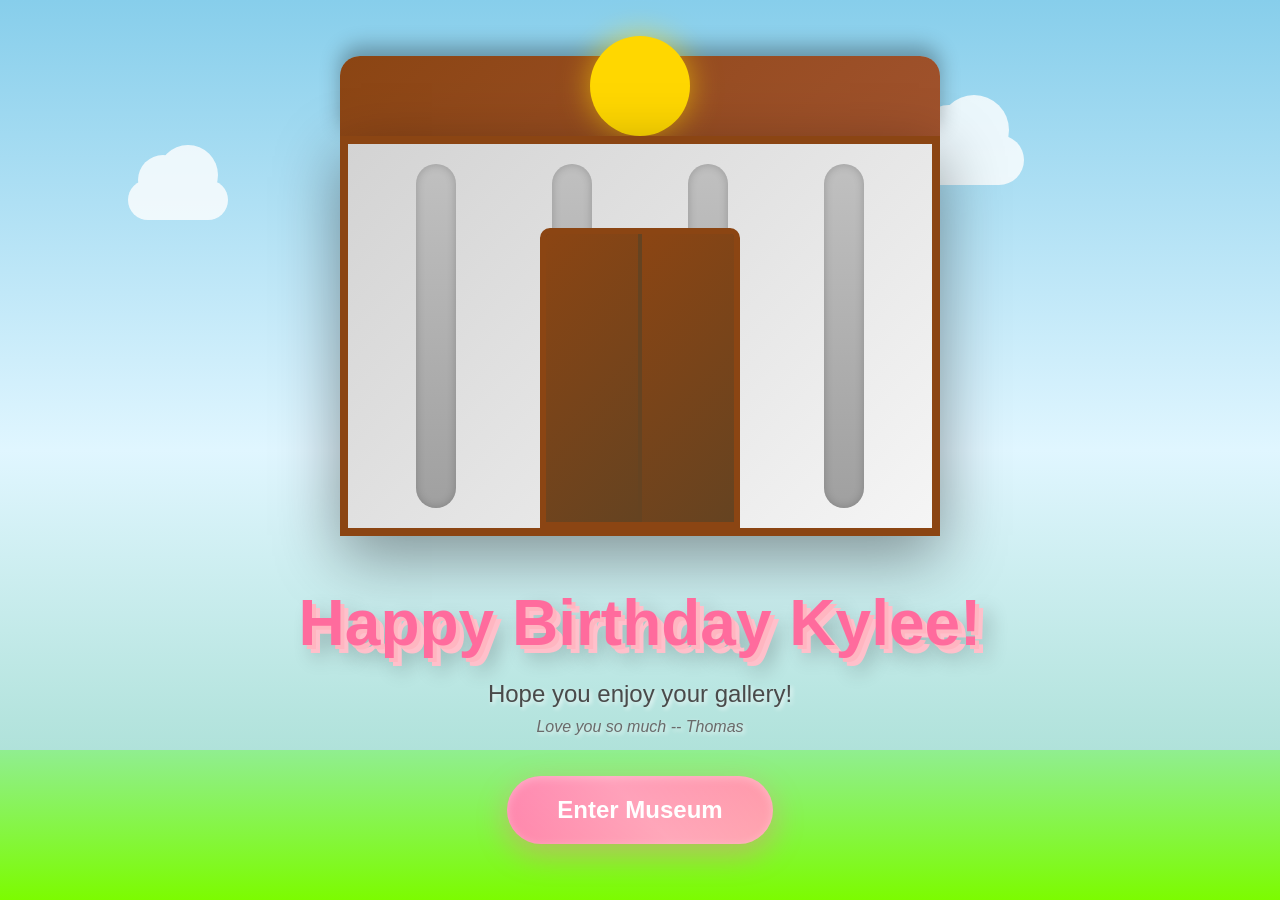
<file: index.html>
<!DOCTYPE html>
<html lang="en">
<head>
    <meta charset="UTF-8">
    <meta name="viewport" content="width=device-width, initial-scale=1.0">
    <title>Happy Birthday Kylee - Museum Entrance</title>
    <link rel="stylesheet" href="styles.css">
</head>
<body class="entrance-page">
    <div class="museum-entrance">
        <div class="museum-building">
            <div class="museum-roof"></div>
            <div class="museum-body">
                <div class="museum-columns">
                    <div class="column"></div>
                    <div class="column"></div>
                    <div class="column"></div>
                    <div class="column"></div>
                </div>
                <div class="museum-door">
                    <div class="door-frame">
                        <div class="door-left"></div>
                        <div class="door-right"></div>
                    </div>
                </div>
            </div>
        </div>
        
        <div class="entrance-content">
            <h1 class="birthday-title">Happy Birthday Kylee!</h1>
            <p class="subtitle">Hope you enjoy your gallery!</p>
            <p class="subtitle-small">Love you so much -- Thomas</p>
            <button class="enter-button" onclick="enterMuseum()">
                <span>Enter Museum</span>
                <div class="button-shine"></div>
            </button>
        </div>
        
        <div class="ground"></div>
        <div class="clouds">
            <div class="cloud cloud1"></div>
            <div class="cloud cloud2"></div>
            <div class="cloud cloud3"></div>
        </div>
    </div>
    
    <script src="script.js"></script>
</body>
</html>
</file>
<file: styles.css>
* {
    margin: 0;
    padding: 0;
    box-sizing: border-box;
}

body {
    font-family: 'Comic Sans MS', 'Marker Felt', 'Arial Rounded MT Bold', sans-serif;
    overflow: hidden;
    height: 100vh;
    width: 100vw;
}

/* ========== ENTRANCE PAGE ========== */
.entrance-page {
    background: linear-gradient(180deg, #87CEEB 0%, #E0F6FF 50%, #98D8C8 100%);
    display: flex;
    justify-content: center;
    align-items: center;
    position: relative;
    animation: skyShift 20s infinite;
}

@keyframes skyShift {
    0%, 100% { background: linear-gradient(180deg, #87CEEB 0%, #E0F6FF 50%, #98D8C8 100%); }
    50% { background: linear-gradient(180deg, #FFB6C1 0%, #FFE4E1 50%, #FFDAB9 100%); }
}

.museum-entrance {
    position: relative;
    width: 100%;
    height: 100%;
    display: flex;
    flex-direction: column;
    justify-content: center;
    align-items: center;
}

.museum-building {
    position: relative;
    z-index: 2;
    margin-bottom: 50px;
}

.museum-roof {
    width: 600px;
    height: 80px;
    background: linear-gradient(135deg, #8B4513 0%, #A0522D 100%);
    border-radius: 20px 20px 0 0;
    position: relative;
    box-shadow: 0 -10px 20px rgba(0,0,0,0.3);
}

.museum-roof::before {
    content: '';
    position: absolute;
    top: -20px;
    left: 50%;
    transform: translateX(-50%);
    width: 100px;
    height: 100px;
    background: #FFD700;
    border-radius: 50%;
    box-shadow: 0 0 30px rgba(255, 215, 0, 0.6);
}

.museum-body {
    width: 600px;
    height: 400px;
    background: linear-gradient(135deg, #D3D3D3 0%, #F5F5F5 100%);
    border: 8px solid #8B4513;
    position: relative;
    box-shadow: 0 20px 60px rgba(0,0,0,0.4);
}

.museum-columns {
    display: flex;
    justify-content: space-around;
    padding: 20px;
    height: 100%;
}

.column {
    width: 40px;
    height: 100%;
    background: linear-gradient(180deg, #C0C0C0 0%, #A0A0A0 100%);
    border-radius: 20px;
    box-shadow: inset 0 0 10px rgba(0,0,0,0.2);
}

.museum-door {
    position: absolute;
    bottom: 0;
    left: 50%;
    transform: translateX(-50%);
    width: 200px;
    height: 300px;
}

.door-frame {
    width: 100%;
    height: 100%;
    background: #654321;
    border: 6px solid #8B4513;
    border-radius: 10px 10px 0 0;
    position: relative;
    overflow: hidden;
}

.door-left, .door-right {
    position: absolute;
    top: 0;
    width: 50%;
    height: 100%;
    background: linear-gradient(135deg, #8B4513 0%, #654321 100%);
    transition: transform 0.6s ease;
}

.door-left {
    left: 0;
    border-right: 2px solid #654321;
}

.door-right {
    right: 0;
    border-left: 2px solid #654321;
}

.museum-entrance:hover .door-left {
    transform: translateX(-20px);
}

.museum-entrance:hover .door-right {
    transform: translateX(20px);
}

.entrance-content {
    text-align: center;
    z-index: 3;
    position: relative;
}

.birthday-title {
    font-size: 4rem;
    color: #FF6B9D;
    text-shadow: 
        4px 4px 0px #FFB6C1,
        8px 8px 0px #FFC0CB,
        12px 12px 20px rgba(0,0,0,0.3);
    margin-bottom: 20px;
    animation: bounce 2s infinite;
    font-weight: bold;
}

@keyframes bounce {
    0%, 100% { transform: translateY(0); }
    50% { transform: translateY(-10px); }
}

.subtitle {
    font-size: 1.5rem;
    color: #4A4A4A;
    margin-bottom: 10px;
    text-shadow: 2px 2px 4px rgba(255,255,255,0.8);
}

.subtitle-small {
    font-size: 1rem;
    color: #6A6A6A;
    margin-bottom: 40px;
    text-shadow: 2px 2px 4px rgba(255,255,255,0.8);
    font-style: italic;
}

.enter-button {
    position: relative;
    padding: 20px 50px;
    font-size: 1.5rem;
    font-weight: bold;
    color: white;
    background: linear-gradient(135deg, #FF6B9D 0%, #FF8E9B 100%);
    border: none;
    border-radius: 50px;
    cursor: pointer;
    box-shadow: 
        0 10px 30px rgba(255, 107, 157, 0.4),
        inset 0 2px 10px rgba(255,255,255,0.3);
    transition: all 0.3s ease;
    overflow: hidden;
    font-family: inherit;
}

.enter-button:hover {
    transform: translateY(-5px) scale(1.05);
    box-shadow: 
        0 15px 40px rgba(255, 107, 157, 0.6),
        inset 0 2px 10px rgba(255,255,255,0.4);
}

.enter-button:active {
    transform: translateY(-2px) scale(1.02);
}

.button-shine {
    position: absolute;
    top: -50%;
    left: -50%;
    width: 200%;
    height: 200%;
    background: linear-gradient(45deg, transparent, rgba(255,255,255,0.3), transparent);
    animation: shine 3s infinite;
}

@keyframes shine {
    0% { transform: translateX(-100%) translateY(-100%) rotate(45deg); }
    100% { transform: translateX(100%) translateY(100%) rotate(45deg); }
}

.ground {
    position: absolute;
    bottom: 0;
    width: 100%;
    height: 150px;
    background: linear-gradient(180deg, #90EE90 0%, #7CFC00 100%);
    z-index: 1;
}

.clouds {
    position: absolute;
    top: 0;
    left: 0;
    width: 100%;
    height: 100%;
    z-index: 1;
}

.cloud {
    position: absolute;
    background: white;
    border-radius: 50px;
    opacity: 0.8;
    animation: float 20s infinite;
}

.cloud::before,
.cloud::after {
    content: '';
    position: absolute;
    background: white;
    border-radius: 50px;
}

.cloud1 {
    width: 100px;
    height: 40px;
    top: 20%;
    left: 10%;
    animation-duration: 25s;
}

.cloud1::before {
    width: 50px;
    height: 50px;
    top: -25px;
    left: 10px;
}

.cloud1::after {
    width: 60px;
    height: 60px;
    top: -35px;
    right: 10px;
}

.cloud2 {
    width: 120px;
    height: 50px;
    top: 15%;
    right: 20%;
    animation-duration: 30s;
    animation-delay: -5s;
}

.cloud2::before {
    width: 60px;
    height: 60px;
    top: -30px;
    left: 15px;
}

.cloud2::after {
    width: 70px;
    height: 70px;
    top: -40px;
    right: 15px;
}

.cloud3 {
    width: 90px;
    height: 35px;
    top: 30%;
    left: 60%;
    animation-duration: 22s;
    animation-delay: -10s;
}

.cloud3::before {
    width: 45px;
    height: 45px;
    top: -20px;
    left: 10px;
}

.cloud3::after {
    width: 55px;
    height: 55px;
    top: -30px;
    right: 10px;
}

@keyframes float {
    0%, 100% { transform: translateX(0); }
    50% { transform: translateX(50px); }
}

/* ========== GALLERY PAGE ========== */
.gallery-page {
    background: #2C2C2C;
    display: flex;
    flex-direction: column;
    height: 100vh;
    overflow: hidden;
}

.gallery-header {
    background: linear-gradient(135deg, #4A4A4A 0%, #2C2C2C 100%);
    padding: 20px;
    display: flex;
    justify-content: space-between;
    align-items: center;
    box-shadow: 0 4px 8px rgba(0,0,0,0.5);
    z-index: 10;
}

.gallery-header h2 {
    color: #FFB6C1;
    font-size: 1.8rem;
    text-shadow: 2px 2px 4px rgba(0,0,0,0.5);
}

.exit-button {
    padding: 10px 20px;
    background: linear-gradient(135deg, #FF6B9D 0%, #FF8E9B 100%);
    color: white;
    border: none;
    border-radius: 25px;
    cursor: pointer;
    font-family: inherit;
    font-weight: bold;
    transition: all 0.3s ease;
    box-shadow: 0 4px 15px rgba(255, 107, 157, 0.4);
}

.exit-button:hover {
    transform: translateY(-2px);
    box-shadow: 0 6px 20px rgba(255, 107, 157, 0.6);
}

.gallery-viewport {
    flex: 1;
    position: relative;
    overflow: hidden;
    perspective: 1000px;
}

.gallery-floor {
    position: absolute;
    bottom: 0;
    width: 100%;
    height: 40%;
    background: 
        repeating-linear-gradient(
            90deg,
            #3A3A3A 0px,
            #3A3A3A 50px,
            #2C2C2C 50px,
            #2C2C2C 100px
        );
    transform: perspective(500px) rotateX(60deg) translateZ(-200px);
    transform-origin: bottom;
}

.gallery-ceiling {
    position: absolute;
    top: 0;
    width: 100%;
    height: 20%;
    background: #1A1A1A;
    transform: perspective(500px) rotateX(-60deg) translateZ(-200px);
    transform-origin: top;
}

.gallery-walls {
    position: absolute;
    width: 100%;
    height: 100%;
}

.wall {
    position: absolute;
    height: 100%;
    width: 50%;
    background: linear-gradient(90deg, #3A3A3A 0%, #2C2C2C 100%);
}

.wall-left {
    left: 0;
    transform: perspective(800px) rotateY(15deg);
    transform-origin: left;
}

.wall-right {
    right: 0;
    transform: perspective(800px) rotateY(-15deg);
    transform-origin: right;
}

.character {
    position: absolute;
    bottom: 15%;
    left: 50%;
    transform: translateX(-50%);
    z-index: 5;
    transition: transform 0.3s ease;
}

.character-body {
    width: 60px;
    height: 80px;
    background: linear-gradient(135deg, #FF6B9D 0%, #FF8E9B 100%);
    border-radius: 30px 30px 10px 10px;
    position: relative;
    box-shadow: 0 5px 15px rgba(0,0,0,0.3);
    animation: characterIdle 2s infinite;
}

.character-body::before {
    content: '';
    position: absolute;
    top: -20px;
    left: 50%;
    transform: translateX(-50%);
    width: 40px;
    height: 40px;
    background: #FFDBAC;
    border-radius: 50%;
    box-shadow: 0 2px 5px rgba(0,0,0,0.2);
}

.character-body::after {
    content: '👀';
    position: absolute;
    top: -15px;
    left: 50%;
    transform: translateX(-50%);
    font-size: 20px;
}

.character-shadow {
    position: absolute;
    bottom: -10px;
    left: 50%;
    transform: translateX(-50%);
    width: 50px;
    height: 10px;
    background: rgba(0,0,0,0.3);
    border-radius: 50%;
}

@keyframes characterIdle {
    0%, 100% { transform: translateY(0); }
    50% { transform: translateY(-5px); }
}

.character.walking .character-body {
    animation: characterWalk 0.5s infinite;
}

@keyframes characterWalk {
    0%, 100% { transform: translateY(0) rotate(-2deg); }
    50% { transform: translateY(-8px) rotate(2deg); }
}

.paintings-container {
    position: absolute;
    width: 100%;
    height: 100%;
    display: flex;
    align-items: center;
    justify-content: center;
    transform-style: preserve-3d;
}

.painting {
    position: absolute;
    width: 300px;
    height: 400px;
    background: #8B4513;
    border: 15px solid #654321;
    border-radius: 10px;
    box-shadow: 
        0 20px 60px rgba(0,0,0,0.6),
        inset 0 0 20px rgba(0,0,0,0.2);
    transition: all 0.5s cubic-bezier(0.4, 0, 0.2, 1);
    display: flex;
    align-items: center;
    justify-content: center;
    overflow: hidden;
}

.painting img {
    width: 100%;
    height: 100%;
    object-fit: cover;
    transition: transform 0.3s ease;
}

.painting:hover img {
    transform: scale(1.1);
}

.painting::before {
    content: '';
    position: absolute;
    top: -5px;
    left: 50%;
    transform: translateX(-50%);
    width: 60px;
    height: 20px;
    background: #654321;
    border-radius: 10px;
    box-shadow: 0 2px 5px rgba(0,0,0,0.3);
}

.painting.active {
    transform: translateZ(0) scale(1.1);
    z-index: 10;
    box-shadow: 
        0 30px 80px rgba(255, 107, 157, 0.4),
        inset 0 0 20px rgba(0,0,0,0.2);
}

.painting.left {
    transform: translateX(-400px) translateZ(-200px) scale(0.7);
    opacity: 0.6;
}

.painting.right {
    transform: translateX(400px) translateZ(-200px) scale(0.7);
    opacity: 0.6;
}

.painting.far-left {
    transform: translateX(-800px) translateZ(-400px) scale(0.4);
    opacity: 0.3;
}

.painting.far-right {
    transform: translateX(800px) translateZ(-400px) scale(0.4);
    opacity: 0.3;
}

.controls {
    background: linear-gradient(135deg, #4A4A4A 0%, #2C2C2C 100%);
    padding: 20px;
    display: flex;
    justify-content: space-around;
    align-items: center;
    box-shadow: 0 -4px 8px rgba(0,0,0,0.5);
    z-index: 10;
}

.control-btn {
    padding: 15px 30px;
    font-size: 1.2rem;
    font-weight: bold;
    color: white;
    background: linear-gradient(135deg, #FF6B9D 0%, #FF8E9B 100%);
    border: none;
    border-radius: 30px;
    cursor: pointer;
    font-family: inherit;
    transition: all 0.2s ease;
    box-shadow: 0 4px 15px rgba(255, 107, 157, 0.4);
    user-select: none;
}

.control-btn:active {
    transform: scale(0.95);
    box-shadow: 0 2px 8px rgba(255, 107, 157, 0.3);
}

.position-indicator {
    color: #FFB6C1;
    font-size: 1.2rem;
    font-weight: bold;
    text-shadow: 2px 2px 4px rgba(0,0,0,0.5);
}

/* Keyboard instructions */
.keyboard-hint {
    position: absolute;
    bottom: 100px;
    left: 50%;
    transform: translateX(-50%);
    color: rgba(255, 255, 255, 0.6);
    font-size: 0.9rem;
    text-align: center;
    z-index: 15;
}

/* Responsive design */
@media (max-width: 768px) {
    .birthday-title {
        font-size: 2.5rem;
    }
    
    .museum-body {
        width: 90%;
        max-width: 400px;
    }
    
    .painting {
        width: 200px;
        height: 280px;
    }
    
    .control-btn {
        padding: 12px 20px;
        font-size: 1rem;
    }
}
</file>
